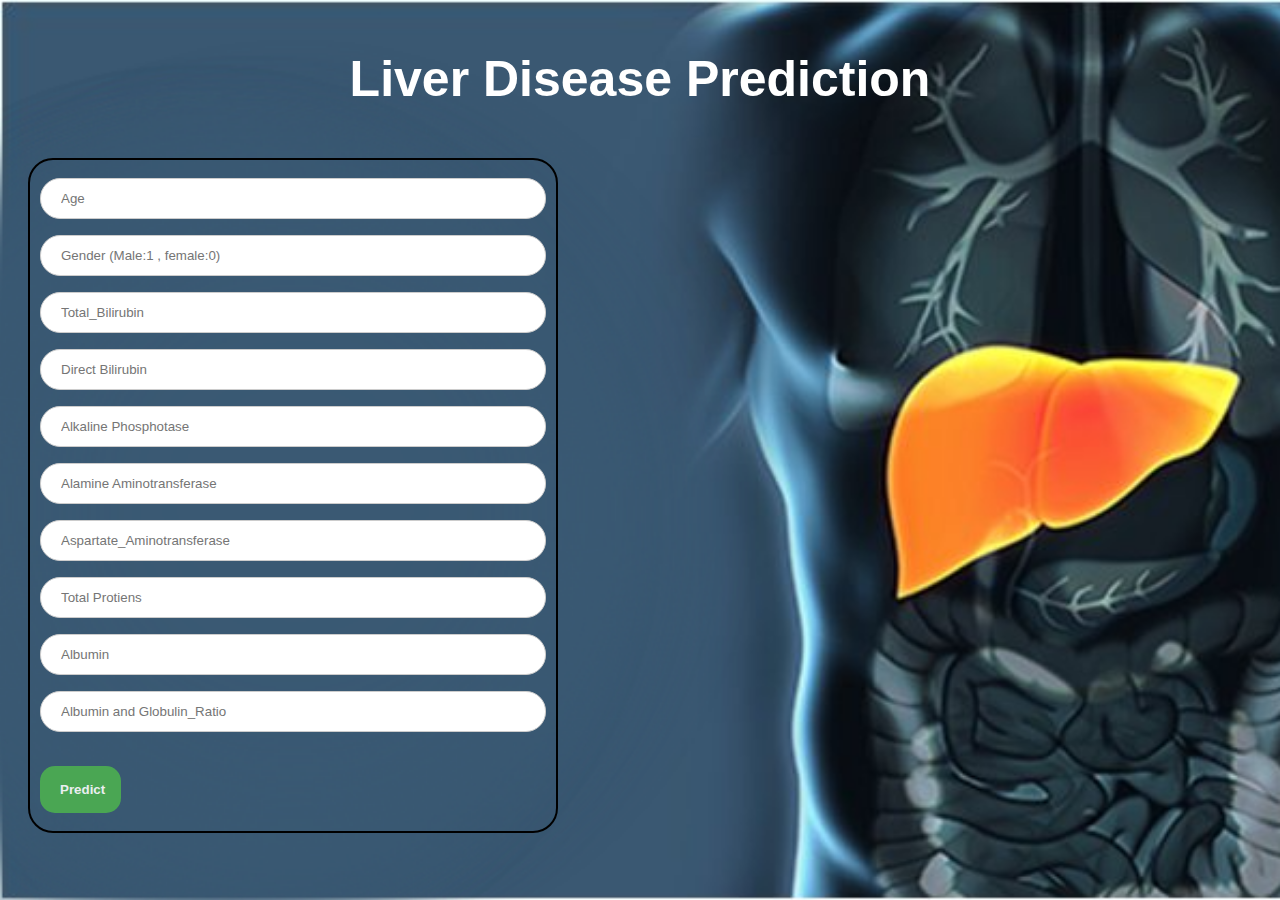
<file: Final Deliverable/templates/index.html>
<!DOCTYPE html>
<html>
<head>
  <title>Liver Disease Prediction</title>
<meta name="viewport" content="width=device-width, initial-scale=1">
<style>
body {
  font-family: Arial, Helvetica, sans-serif;
  background-image:url("../static/images/bimg.png");
  background-repeat: no-repeat; 
  background-attachment: fixed;
  background-size: cover;
}

.navbar {
  overflow: hidden;
  background-color: rgba(252, 17, 107, 0.74);
}

.navbar a {
  float: left;
  font-size: 16px;
  color: white;
  text-align: center;
  padding: 14px 16px;
  text-decoration: none;
}

.dropdown {
  float: left;
  overflow: hidden;
}

.dropdown .dropbtn {
  font-size: 16px;  
  border: none;
  outline: none;
  color: white;
  padding: 14px 16px;
  background-color: inherit;
  font-family: inherit;
  margin: 0;
}

.navbar a:hover, .dropdown:hover .dropbtn {
  background-color:black;
}

.dropdown-content {
  display: none;
  position: absolute;
  background-color: #f9f9f9;
  min-width: 160px;
  box-shadow: 0px 8px 16px 0px rgba(0,0,0,0.2);
  z-index: 1;
}

.dropdown-content a {
  float: none;
  color: black;
  padding: 12px 16px;
  text-decoration: none;
  display: block;
  text-align: left;
}

.dropdown-content a:hover {
  background-color: #ddd;
}

.dropdown:hover .dropdown-content {
  display: block;
}
input[type=text], select {
  width: 100%;
  padding: 12px 20px;
  margin: 8px 0;
  display: inline-block;
  border: 1px solid #ccc;
  border-radius: 4px;
  box-sizing: border-box;
  border-radius: 20px;
}
.registerbtn {
  background-color: #4CAF50;
  color: white;
  padding: 16px 20px;
  margin: 8px 0;
  border: none;
  cursor: pointer;
  width: 16%;
  opacity: 0.9;
  border-radius: 15px;

}

.registerbtn:hover {
  opacity:1;
}



input[type=submit]:hover {
  background-color: #45a049;
  
}
.center {
  /* margin: auto; */
  margin-left: 20px;
  width: 40%;
  border: 2px solid black;
  padding: 10px;
  border-radius: 25px;
  
}

</style>
</head>
<body>
    <!-- <p style="background-image: url('bimg.jpeg');"></p> -->

  <h2><p style="text-align:center; color:white;font-size: 50px">Liver Disease Prediction</p></h2>
   
  <div class="center">
  <form action="/predict"method="post">
    <input type="text" id="Age" placeholder="Age " name="Age" required="required">
    <br>
    <input type="text" id="Gender" placeholder="Gender (Male:1 , female:0)" name="Gender" required="required">
    <br>
    <input type="text" id="Total_Bilirubin" placeholder="Total_Bilirubin" name="Total_Bilirubin" required="required">
    <br>
    <input type="text" id="Direct_Bilirubin" placeholder="Direct Bilirubin" name="Direct_Bilirubin" required="required">
    <br>
    <input type="text" id="Alkaline_Phosphotase" placeholder="Alkaline Phosphotase" name="Alkaline_Phosphotase"required="required">
    <br>
    <input type="text" id="Alamine_Aminotransferase" placeholder="Alamine Aminotransferase" name="Alamine_Aminotransferase" required="required">
    <br>
    <input type="text" id="Aspartate_Aminotransferase" placeholder="Aspartate_Aminotransferase" name="Aspartate_Aminotransferase" required="required">
    <br>
    <input type="text" id="Total_Protiens" placeholder="Total Protiens" name="Total_Protiens" required="required">
    <br>
    <input type="text" id="Albumin" placeholder="Albumin " name="Albumin" required="required">
    <br>
    <input type="text" id="Albumin_and_Globulin_Ratio" placeholder="Albumin and Globulin_Ratio" name="Albumin_and_Globulin_Ratio" required="required">
    <br>
    <br>

   
    <button type="submit" class="registerbtn"><b>Predict</b></button>
</form>

</div>


</body>
</html>
</file>
